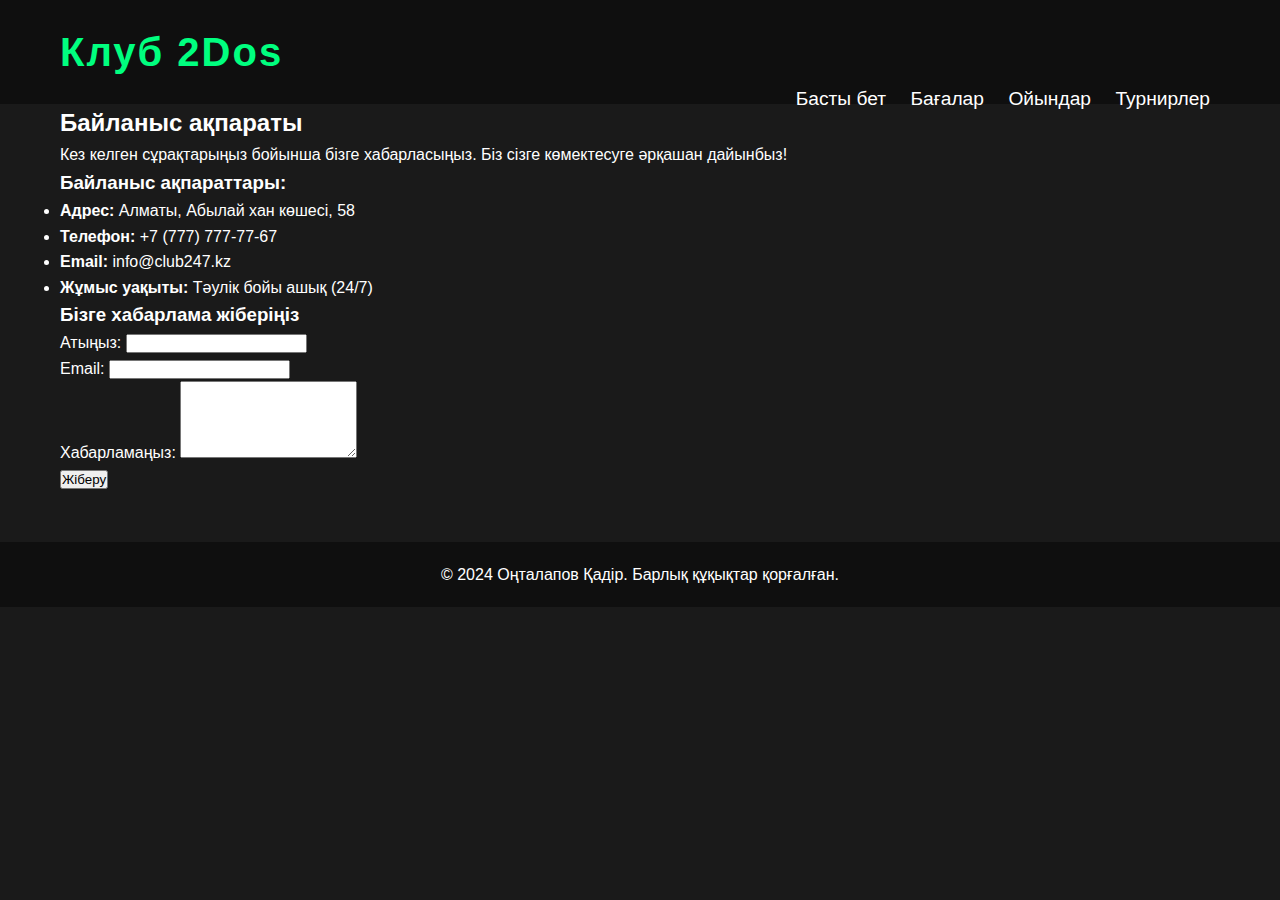
<file: contact.html>
<!DOCTYPE html>
<html lang="kk">
<head>
  <meta charset="UTF-8">
  <meta name="viewport" content="width=device-width, initial-scale=1.0">
  <title>Байланыс</title>
  <link rel="stylesheet" href="styles.css">
</head>
<body>
  <header>
    <div class="container">
      <div id="branding">
        <h1>Клуб 2Dos</h1>
      </div>
      <nav>
        <ul>
          <li><a href="index.html">Басты бет</a></li>
          <li><a href="prices.html">Бағалар</a></li>
          <li><a href="games.html">Ойындар</a></li>
          <li><a href="events.html">Турнирлер</a></li>
        </ul>
      </nav>
    </div>
  </header>

  <section class="contact">
    <div class="container">
      <h2>Байланыс ақпараты</h2>
      <p>Кез келген сұрақтарыңыз бойынша бізге хабарласыңыз. Біз сізге көмектесуге әрқашан дайынбыз!</p>

      <div class="contact-details">
        <h3>Байланыс ақпараттары:</h3>
        <ul>
          <li><strong>Адрес:</strong> Алматы, Абылай хан көшесі, 58</li>
          <li><strong>Телефон:</strong> +7 (777) 777-77-67</li>
          <li><strong>Email:</strong> info@club247.kz</li>
          <li><strong>Жұмыс уақыты:</strong> Тәулік бойы ашық (24/7)</li>
        </ul>
      </div>

      <h3>Бізге хабарлама жіберіңіз</h3>
      <form action="contact_success.html" method="POST">
        <div class="form-group">
          <label for="name">Атыңыз:</label>
          <input type="text" id="name" name="name" required>
        </div>
        <div class="form-group">
          <label for="email">Email:</label>
          <input type="email" id="email" name="email" required>
        </div>
        <div class="form-group">
          <label for="message">Хабарламаңыз:</label>
          <textarea id="message" name="message" rows="5" required></textarea>
        </div>
        <button type="submit" class="btn">Жіберу</button>
      </form>
    </div>
  </section>

  <footer>
    <p>© 2024 Оңталапов Қадір. Барлық құқықтар қорғалған.</p>
  </footer>
</body>
</html>
</file>
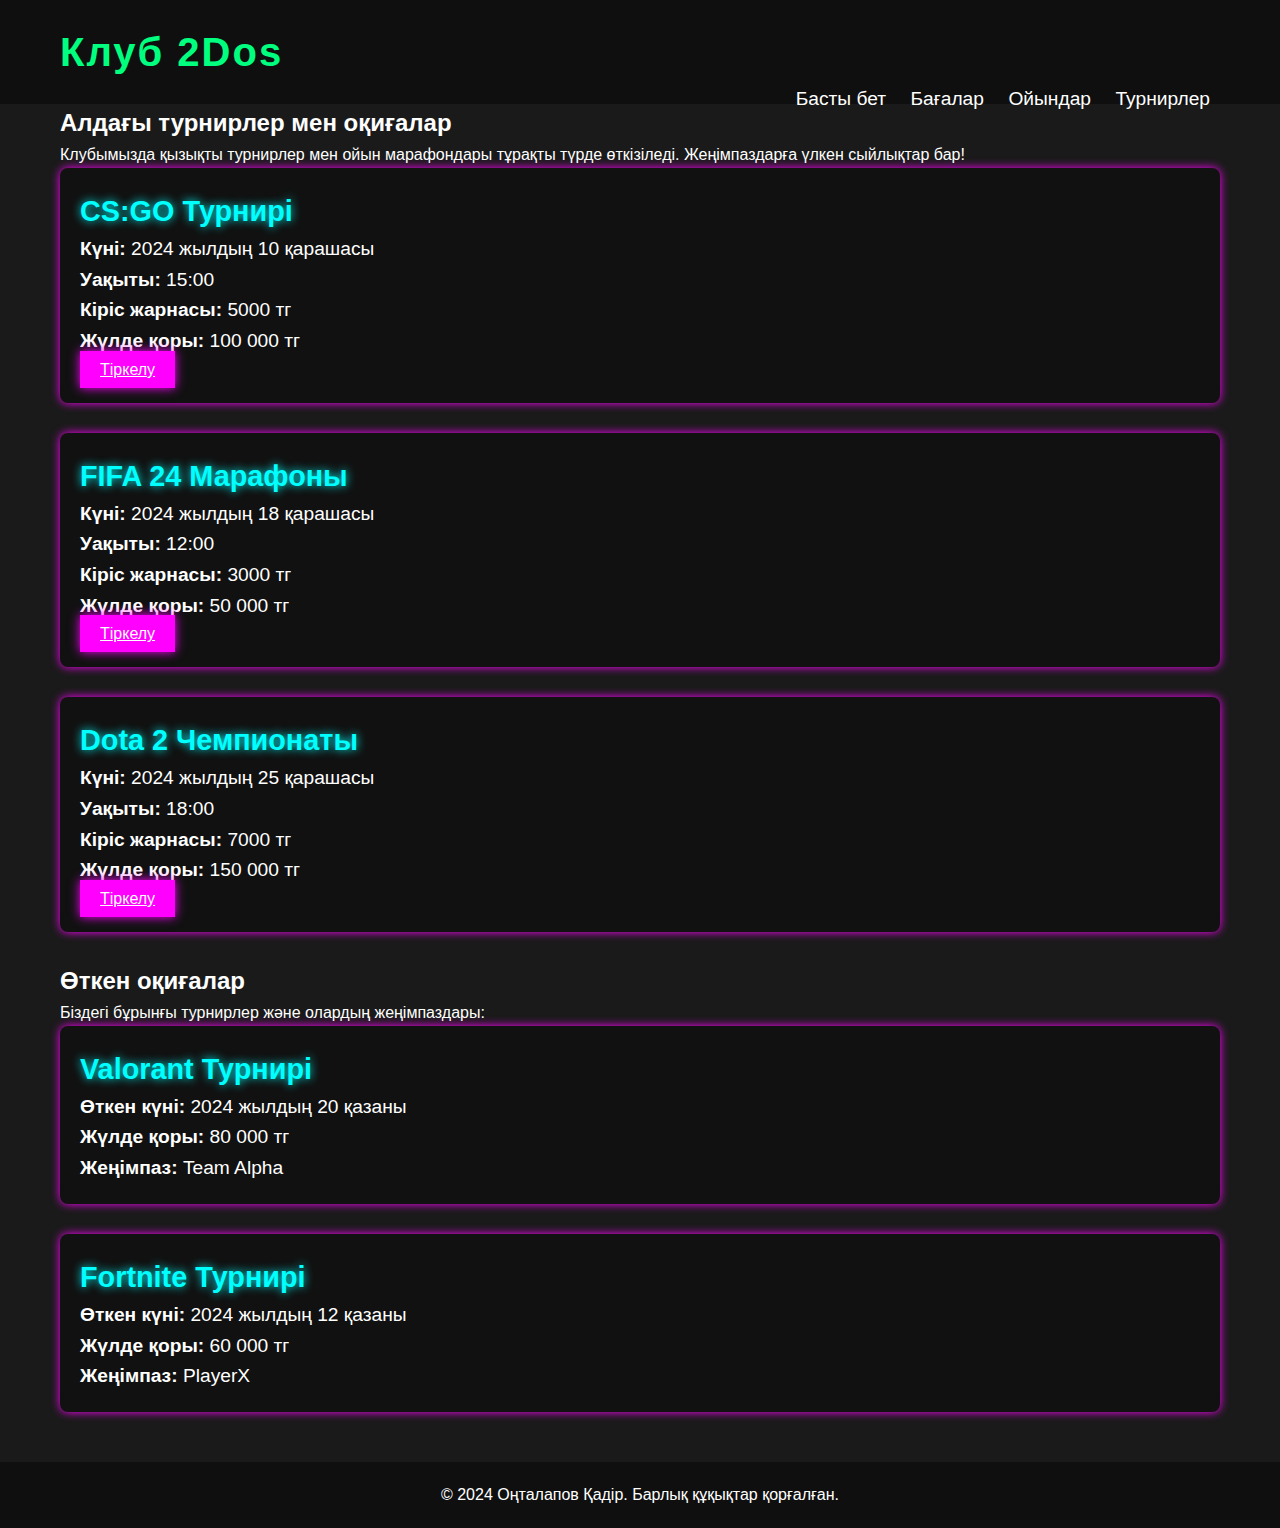
<file: events.html>
<!DOCTYPE html>
<html lang="kk">
<head>
  <meta charset="UTF-8">
  <meta name="viewport" content="width=device-width, initial-scale=1.0">
  <title>Турнирлер мен оқиғалар</title>
  <link rel="stylesheet" href="styles.css">
</head>
<body>
  <header>
    <div class="container">
      <div id="branding">
        <h1>Клуб 2Dos</h1>
      </div>
      <nav>
        <ul>
          <li><a href="index.html">Басты бет</a></li>
          <li><a href="prices.html">Бағалар</a></li>
          <li><a href="games.html">Ойындар</a></li>
          <li><a href="events.html">Турнирлер</a></li>
        </ul>
      </nav>
    </div>
  </header>

  <section class="events">
    <div class="container">
      <h2>Алдағы турнирлер мен оқиғалар</h2>
      <p>Клубымызда қызықты турнирлер мен ойын марафондары тұрақты түрде өткізіледі. Жеңімпаздарға үлкен сыйлықтар бар!</p>

      <div class="event-list">
        <div class="event">
          <h3>CS:GO Турнирі</h3>
          <p><strong>Күні:</strong> 2024 жылдың 10 қарашасы</p>
          <p><strong>Уақыты:</strong> 15:00</p>
          <p><strong>Кіріс жарнасы:</strong> 5000 тг</p>
          <p><strong>Жүлде қоры:</strong> 100 000 тг</p>
          <a href="register.html" class="btn">Тіркелу</a>
        </div>

        <div class="event">
          <h3>FIFA 24 Марафоны</h3>
          <p><strong>Күні:</strong> 2024 жылдың 18 қарашасы</p>
          <p><strong>Уақыты:</strong> 12:00</p>
          <p><strong>Кіріс жарнасы:</strong> 3000 тг</p>
          <p><strong>Жүлде қоры:</strong> 50 000 тг</p>
          <a href="register.html" class="btn">Тіркелу</a>
        </div>

        <div class="event">
          <h3>Dota 2 Чемпионаты</h3>
          <p><strong>Күні:</strong> 2024 жылдың 25 қарашасы</p>
          <p><strong>Уақыты:</strong> 18:00</p>
          <p><strong>Кіріс жарнасы:</strong> 7000 тг</p>
          <p><strong>Жүлде қоры:</strong> 150 000 тг</p>
          <a href="register.html" class="btn">Тіркелу</a>
        </div>
      </div>
    </div>
  </section>

  <section class="past-events">
    <div class="container">
      <h2>Өткен оқиғалар</h2>
      <p>Біздегі бұрынғы турнирлер және олардың жеңімпаздары:</p>

      <div class="event">
        <h3>Valorant Турнирі</h3>
        <p><strong>Өткен күні:</strong> 2024 жылдың 20 қазаны</p>
        <p><strong>Жүлде қоры:</strong> 80 000 тг</p>
        <p><strong>Жеңімпаз:</strong> Team Alpha</p>
      </div>

      <div class="event">
        <h3>Fortnite Турнирі</h3>
        <p><strong>Өткен күні:</strong> 2024 жылдың 12 қазаны</p>
        <p><strong>Жүлде қоры:</strong> 60 000 тг</p>
        <p><strong>Жеңімпаз:</strong> PlayerX</p>
      </div>
    </div>
  </section>

  <footer>
    <p>© 2024 Оңталапов Қадір. Барлық құқықтар қорғалған.</p>
  </footer>
</body>
</html>
</file>
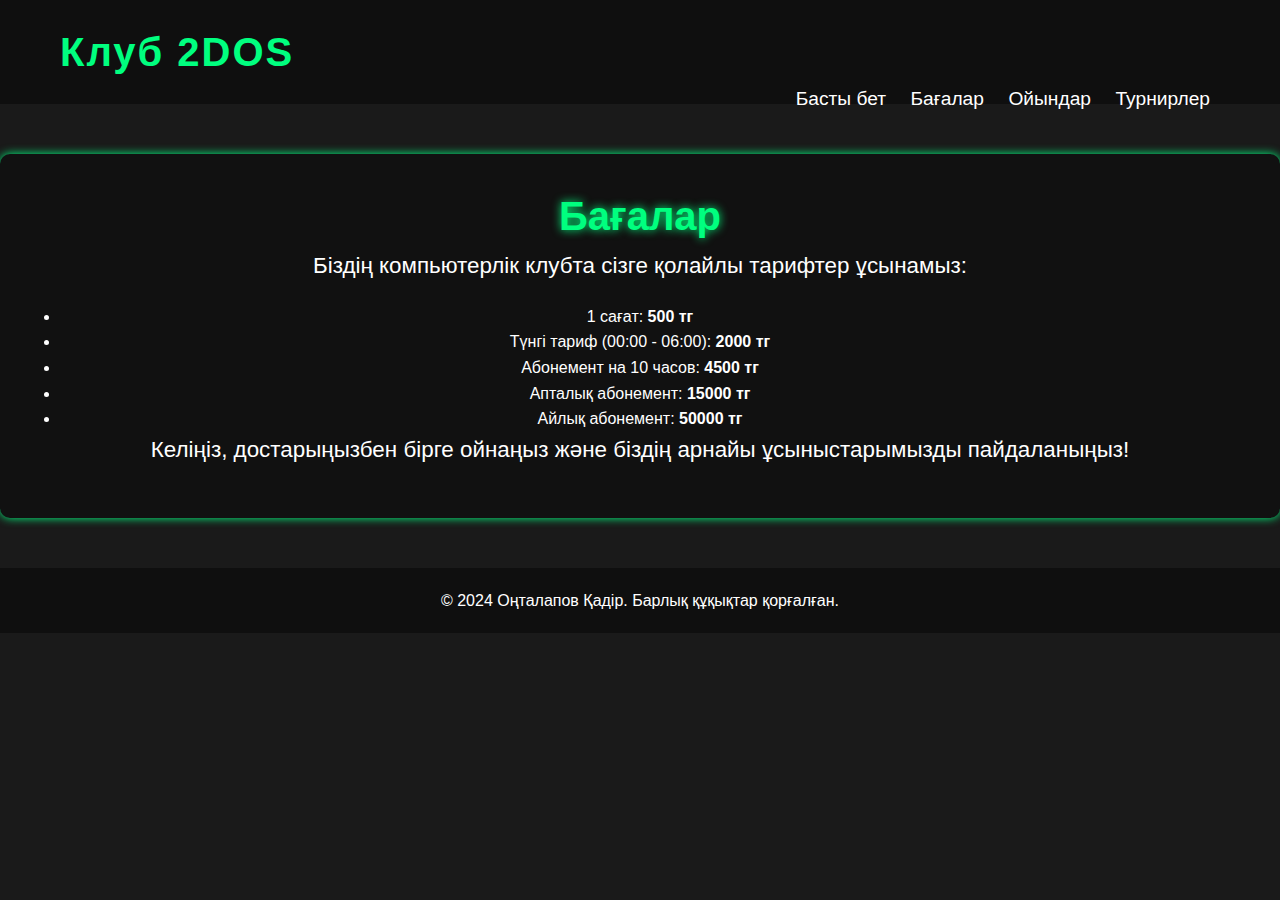
<file: prices.html>
<!DOCTYPE html>
<html lang="kk">
<head>
  <meta charset="UTF-8">
  <meta name="viewport" content="width=device-width, initial-scale=1.0">
  <title>Бағалар</title>
  <link rel="stylesheet" href="styles.css">
</head>
<body>
  <header>
    <div class="container">
      <div id="branding">
        <h1>Клуб 2DOS</h1>
      </div>
      <nav>
        <ul>
          <li><a href="index.html">Басты бет</a></li>
          <li><a href="prices.html">Бағалар</a></li>
          <li><a href="games.html">Ойындар</a></li>
          <li><a href="events.html">Турнирлер</a></li>
        </ul>
      </nav>
    </div>
  </header>

  <section class="section">
    <div class="container">
      <h2>Бағалар</h2>
      <p>Біздің компьютерлік клубта сізге қолайлы тарифтер ұсынамыз:</p>
      <ul>
        <li>1 сағат: <strong>500 тг</strong></li>
        <li>Түнгі тариф (00:00 - 06:00): <strong>2000 тг</strong></li>
        <li>Абонемент на 10 часов: <strong>4500 тг</strong></li>
        <li>Апталық абонемент: <strong>15000 тг</strong></li>
        <li>Айлық абонемент: <strong>50000 тг</strong></li>
      </ul>
      <p>Келіңіз, достарыңызбен бірге ойнаңыз және біздің арнайы ұсыныстарымызды пайдаланыңыз!</p>
    </div>
  </section>

  <footer>
    <p>© 2024 Оңталапов Қадір. Барлық құқықтар қорғалған.</p>
  </footer>
</body>
</html>
</file>
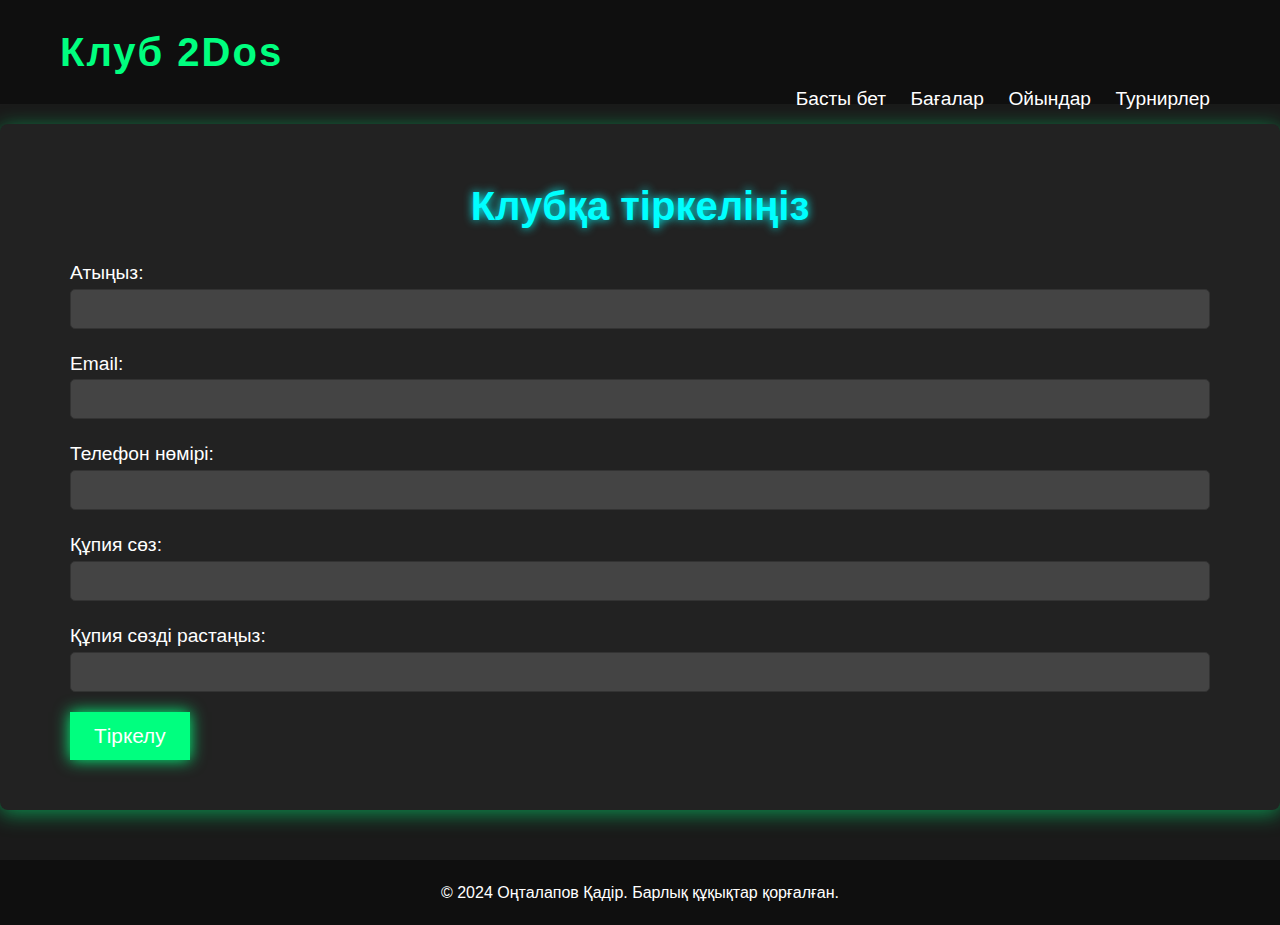
<file: register.html>
<!DOCTYPE html>
<html lang="kk">
<head>
  <meta charset="UTF-8">
  <meta name="viewport" content="width=device-width, initial-scale=1.0">
  <title>Тіркелу</title>
  <link rel="stylesheet" href="styles.css">
</head>
<body>
  <header>
    <div class="container">
      <div id="branding">
        <h1>Клуб 2Dos</h1>
      </div>
      <nav>
        <ul>
          <li><a href="index.html">Басты бет</a></li>
          <li><a href="prices.html">Бағалар</a></li>
          <li><a href="games.html">Ойындар</a></li>
		  <li><a href="events.html">Турнирлер</a></li>
        </ul>
      </nav>
    </div>
  </header>

  <section class="register">
    <div class="container">
      <h2>Клубқа тіркеліңіз</h2>
      <form action="register_success.html" method="POST">
        <div class="form-group">
          <label for="name">Атыңыз:</label>
          <input type="text" id="name" name="name" required>
        </div>
        <div class="form-group">
          <label for="email">Email:</label>
          <input type="email" id="email" name="email" required>
        </div>
        <div class="form-group">
          <label for="phone">Телефон нөмірі:</label>
          <input type="tel" id="phone" name="phone" required>
        </div>
        <div class="form-group">
          <label for="password">Құпия сөз:</label>
          <input type="password" id="password" name="password" required>
        </div>
        <div class="form-group">
          <label for="confirm_password">Құпия сөзді растаңыз:</label>
          <input type="password" id="confirm_password" name="confirm_password" required>
        </div>
        <button type="submit" class="btn">Тіркелу</button>
      </form>
    </div>
  </section>

  <footer>
    <p>© 2024 Оңталапов Қадір. Барлық құқықтар қорғалған.</p>
  </footer>

  <script>
    // Құпия сөзді тексеру функциясы
    document.querySelector("form").addEventListener("submit", function(event) {
      const password = document.getElementById("password").value;
      const confirmPassword = document.getElementById("confirm_password").value;

      if (password !== confirmPassword) {
        alert("Құпия сөздер сәйкес келмейді.");
        event.preventDefault();
      }
    });
  </script>
</body>
</html>
</file>
<file: styles.css>
/* Общие стили */
* {
  margin: 0;
  padding: 0;
  box-sizing: border-box;
  font-family: 'Arial', sans-serif;
}

body {
  background-color: #1a1a1a;
  color: #fff;
  line-height: 1.6;
}

.container {
  max-width: 1200px;
  margin: 0 auto;
  padding: 0 20px;
}

/* Шапка сайта */
header {
  background: #0f0f0f;
  color: #fff;
  padding: 20px 0;
}

#branding h1 {
  margin: 0;
  font-size: 2.5rem;
  letter-spacing: 2px;
  color: #00ff7f; /* Яркий неоновый зеленый */
}

nav ul {
  list-style: none;
  float: right;
}

nav ul li {
  display: inline;
  margin: 0 10px;
}

nav ul li a {
  color: #fff;
  text-decoration: none;
  font-size: 1.2rem;
}

nav ul li a:hover {
  color: #ff00ff; /* Неоновый розовый */
}

/* Баннер */
.banner {
  background: url('../img/banner.jpg') no-repeat center center/cover;
  color: #fff;
  height: 400px;
  display: flex;
  align-items: center;
  justify-content: center;
  text-align: center;
}

.banner h1 {
  font-size: 3.5rem;
  margin-bottom: 10px;
  text-shadow: 2px 2px 10px #00ffff; /* Неоновая тень */
}

.banner p {
  font-size: 1.5rem;
}

.banner .btn {
  background: #ff00ff;
  color: #fff;
  padding: 12px 24px;
  border: none;
  cursor: pointer;
  font-size: 1.3rem;
  transition: background 0.3s ease-in-out;
  box-shadow: 0 0 15px #ff00ff; /* Неоновая подсветка */
}

.banner .btn:hover {
  background: #ff1493;
  box-shadow: 0 0 20px #ff1493;
}

/* Текстовые блоки с неоном для главной страницы */
.section {
  margin-top: 50px;
  padding: 30px;
  background-color: #111;
  box-shadow: 0 0 10px #00ff7f;
  border-radius: 10px;
  text-align: center;
}

.section h2 {
  color: #00ff7f;
  text-shadow: 0 0 10px #00ff7f;
  font-size: 2.5rem;
}

.section p {
  font-size: 1.4rem;
  margin-bottom: 20px;
}

/* Форма регистрации */
.register {
  background: #222;
  padding: 50px;
  margin-top: 20px;
  border-radius: 8px;
  box-shadow: 0 4px 20px rgba(0, 255, 127, 0.5);
}

.register h2 {
  text-align: center;
  margin-bottom: 20px;
  font-size: 2.5rem;
  color: #00ffff;
  text-shadow: 0 0 10px #00ffff;
}

.register .form-group {
  margin-bottom: 20px;
}

.register .form-group label {
  display: block;
  font-size: 1.2rem;
  color: #fff;
}

.register .form-group input {
  width: 100%;
  padding: 10px;
  border: 1px solid #333;
  background: #444;
  color: #fff;
  font-size: 1rem;
  border-radius: 5px;
}

.register .form-group input:focus {
  outline: none;
  box-shadow: 0 0 10px #ff00ff;
}

.register .btn {
  background: #00ff7f;
  color: #fff;
  padding: 12px 24px;
  border: none;
  cursor: pointer;
  font-size: 1.3rem;
  transition: background 0.3s ease-in-out;
  box-shadow: 0 0 15px #00ff7f;
}

.register .btn:hover {
  background: #00ff99;
  box-shadow: 0 0 20px #00ff99;
}

/* Подвал */
footer {
  background: #0f0f0f;
  color: #fff;
  text-align: center;
  padding: 20px 0;
  margin-top: 50px;
}

footer a {
  color: #ff00ff;
}

footer a:hover {
  text-decoration: underline;
}

/* Неоновые блоки для событий */
.event {
  background: #111;
  padding: 20px;
  margin-bottom: 30px;
  border-radius: 8px;
  box-shadow: 0 0 10px #ff00ff;
}

.event h3 {
  font-size: 1.8rem;
  color: #00ffff;
  text-shadow: 0 0 10px #00ffff;
}

.event p {
  font-size: 1.2rem;
  color: #fff;
}

.event .btn {
  background: #ff00ff;
  color: #fff;
  padding: 10px 20px;
  border: none;
  cursor: pointer;
  transition: background 0.3s ease;
  box-shadow: 0 0 10px #ff00ff;
}

.event .btn:hover {
  background: #ff1493;
  box-shadow: 0 0 15px #ff1493;
}

/* Цены */
.prices {
  background: #111;
  padding: 50px;
  text-align: center;
  border-radius: 10px;
  box-shadow: 0 0 15px #00ff7f;
}

.prices h2 {
  font-size: 2.5rem;
  color: #00ff7f;
  margin-bottom: 30px;
}

.prices table {
  width: 100%;
  border-collapse: collapse;
}

.prices table th, .prices table td {
  padding: 15px;
  text-align: center;
  border-bottom: 1px solid #555;
  color: #fff;
}

.prices table th {
  background: #222;
  color: #00ff7f;
}

.prices table td {
  background: #333;
}

.prices table tr:hover td {
  background: #00ff99;
  color: #000;
  transition: background 0.3s;
}
</file>
